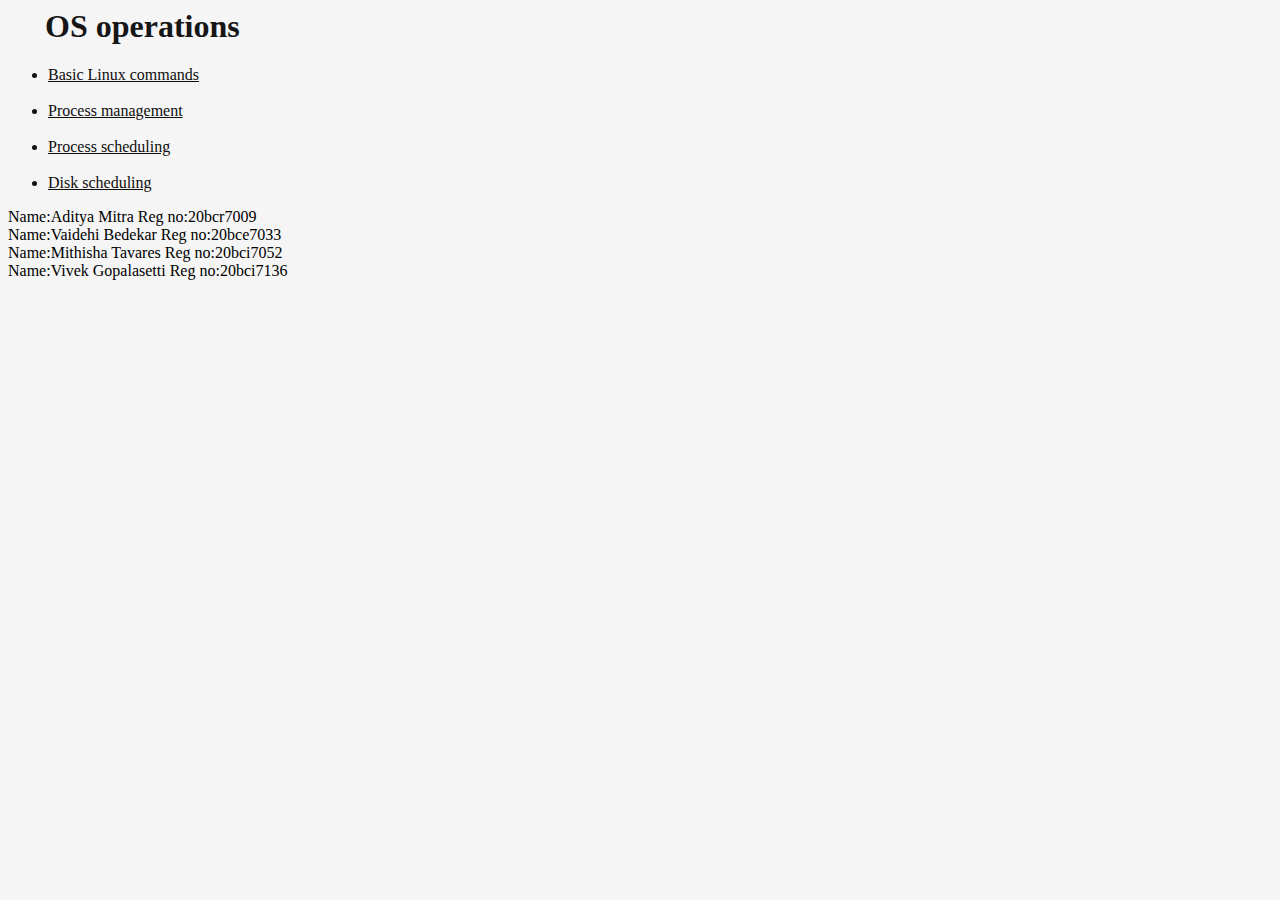
<file: index.html>
<html>
<head>
<title>OS Lab</title>
<style>
body{
    background-color: whitesmoke;

}
h1{
    margin-left: 37px;
    color: rgb(23, 22, 22);

    
}
li {
    color: rgb(19, 19, 19);
}
a:link {
  color: rgb(15, 14, 14);
}

/* visited link */
a:visited {
  color: green;
}

/* mouse over link */
a:hover {
  color: hotpink;
}

/* selected link */
a:active {
  color: blue;
}
</style>
</head>
<body>
    <div class="container">
        <h1>OS operations</h1>
        <ul>
            <li><a href="https://adityamitra5102.github.io/OSLab/basic_commands.html">Basic Linux commands</a></li>
            <br>
            <li><a href="https://adityamitra5102.github.io/OSLab/procmgmt.html">Process management</a></li>
            <br>
            <li><a href="https://adityamitra5102.github.io/OSLab/procsched.html">Process scheduling</a></li>
            <br>
            <li><a href="https://adityamitra5102.github.io/OSLab/disksheduling/index.html">Disk scheduling</a></li>
        </ul>
        <p>
            Name:Aditya Mitra 
            Reg no:20bcr7009
            <br>

            Name:Vaidehi Bedekar 
            Reg no:20bce7033
             <br>
            Name:Mithisha Tavares
            Reg no:20bci7052
            <br>
            Name:Vivek Gopalasetti
            Reg no:20bci7136
        </p>
        
            </div>
</body>
</html>
</file>
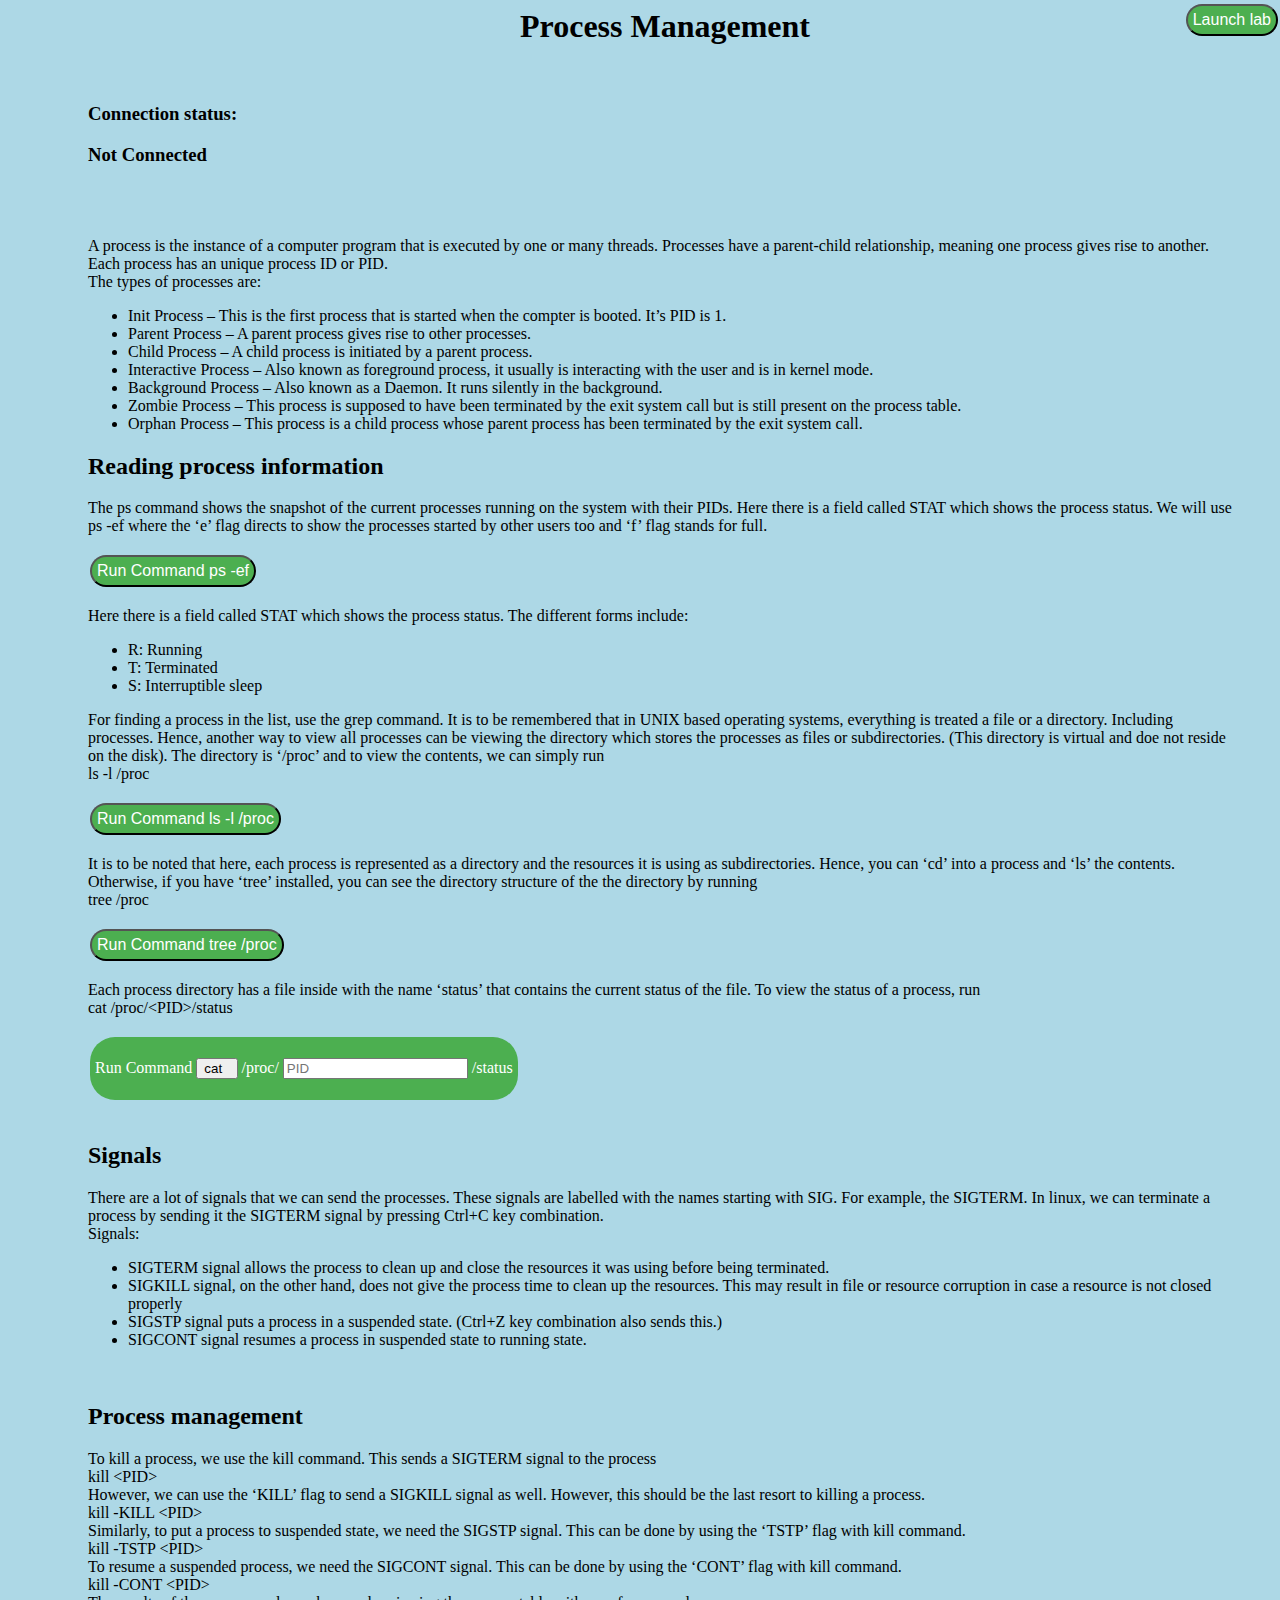
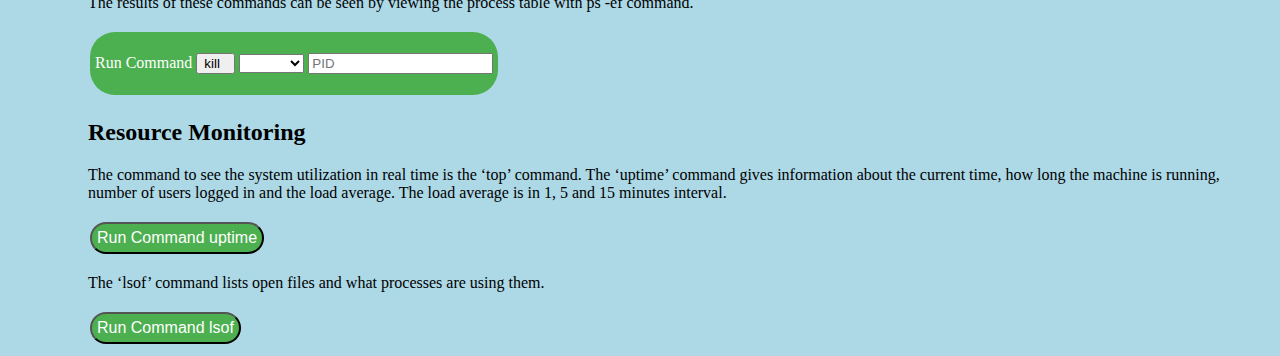
<file: procmgmt.html>
<html>
<head>
	<title>
		Process Management
	</title> 
	
<script>
	function exec(cmd,ta)
	{
		var str=document.getElementById("connection").innerHTML;
		if(str=='Not Connected')
		{
			alert('Not Connected to Lab');
		}
		else
		{
			theUrl='http://localhost:8082/runCommand?cmd='+encodeURIComponent(cmd)
			var xmlHttp = new XMLHttpRequest();
			xmlHttp.open( "GET", theUrl, false ); // false for synchronous request
			xmlHttp.send( null );
			var op= xmlHttp.responseText;
			document.getElementById(ta).value=op;
			document.getElementById(ta).style.display = 'block';
		}
	}
</script>

<script>
	function loadDoc() 
	{
		const xhttp = new XMLHttpRequest();
		xhttp.onload = function() {
			document.getElementById("connection").innerHTML = this.responseText;
		    }
		xhttp.open("GET", 'http://localhost:8082/checkconn', true);
		xhttp.send();
		xhttp.onerror= function(){document.getElementById("connection").innerHTML="Not Connected"};
	}
	
	setInterval(function(){
			
			loadDoc();},1000);
</script>

<script>
	function toClipboard()
	{
		navigator.clipboard.writeText('wget https://adityamitra5102.github.io/OSLab/process_management_backend/lab_backend.sh && sudo chmod +x lab_backend.sh && ./lab_backend.sh ');
		alert('Copied to clipboard');
	}
</script>

<style>
textarea{
	display: none;
}

.lab{
	background-color: #4CAF50;
	border-radius: 25px;
        color: white;
        padding: 5px 5px;
        text-align: center;
        text-decoration: none;
        display: inline-block;
        font-size: 16px;
        margin: 4px 2px;
        cursor: pointer;
}

/* The Modal (background) */
.modal {
  display: none; /* Hidden by default */
  position: fixed; /* Stay in place */
  z-index: 1; /* Sit on top */
  padding-top: 100px; /* Location of the box */
  left: 0;
  top: 0;
  width: 100%; /* Full width */
  height: 100%; /* Full height */
  overflow: auto; /* Enable scroll if needed */
  background-color: rgb(0,0,0); /* Fallback color */
  background-color: rgba(0,0,0,0.4); /* Black w/ opacity */
}

/* Modal Content */
.modal-content {
  background-color: #fefefe;
  margin: auto;
  padding: 20px;
  border: 1px solid #888;
  width: 80%;
}

/* The Close Button */
.close {
  color: #aaaaaa;
  float: right;
  font-size: 28px;
  font-weight: bold;
}

.close:hover,
.close:focus {
  color: #000;
  text-decoration: none;
  cursor: pointer;
}

body {
  background-color: lightblue;
  padding-right: 30px;
  padding-left: 80px;
}
</style>
</head>
<body>

<div>
<button id="myBtn" class='lab' style="position:absolute; top:0; right:0;" onClick="launchlab();"> Launch lab </button>
</div>


<!-- The Modal -->
<div id="myModal" class="modal">

  <!-- Modal content -->
  <div class="modal-content">
    <span class="close">&times;</span>
    <p>
    <h2>Instructions to initialize backend:</h2><br>
A backend is needed to for using the lab. Please follow the instructions to initialize the backend.<br>
<ul>
<li><b>If you are on Ubuntu or a Debian based distro:</b><br>

Open the terminal (Ctrl+Alt+T is a keyboard shortcut) and enter the following:<br><br>
 wget https://adityamitra5102.github.io/OSLab/process_management_backend/lab_backend.sh && sudo chmod +x lab_backend.sh && ./lab_backend.sh <br>
<button class='lab' onclick='toClipboard();'>Copy to clipboard</button><br>
Enter sudo password if prompted.</li><br>

<li><b>If you are on Windows 10 or 11:</b><br>

If you have a Ubuntu on WSL installed directly jump to the next step. If not, install Ubuntu on WSL using the guide <a href="https://ubuntu.com/tutorials/install-ubuntu-on-wsl2-on-windows-10" target="_blank">here</a>.
Open Ubuntu on WSL and enter the following command.<br><br>
 wget https://adityamitra5102.github.io/OSLab/process_management_backend/lab_backend.sh && sudo chmod +x lab_backend.sh && ./lab_backend.sh </br>
<button class='lab' onclick='toClipboard();'>Copy to clipboard</button><br></li>
 </ul>
    </p>
  </div>

</div>

<script>
// Get the modal
var modal = document.getElementById("myModal");

// Get the button that opens the modal
var btn = document.getElementById("myBtn");

// Get the <span> element that closes the modal
var span = document.getElementsByClassName("close")[0];

// When the user clicks the button, open the modal 
btn.onclick = function() {
  modal.style.display = "block";
}

// When the user clicks on <span> (x), close the modal
span.onclick = function() {
  modal.style.display = "none";
}

// When the user clicks anywhere outside of the modal, close it
window.onclick = function(event) {
  if (event.target == modal) {
    modal.style.display = "none";
  }
}
</script>


<H1><center> Process Management </center></H1><br>
<H3>Connection status: </H3><H3 id='connection'>Not Connected</H3>
<br><br>
<p>
A process is the instance of a computer program that is executed by one or many threads. Processes
have a parent-child relationship, meaning one process gives rise to another. Each process has an
unique process ID or PID.<br>
The types of processes are:<br>
<ul>
<li>Init Process – This is the first process that is started when the compter is booted. It’s PID is
1.</li>
<li>Parent Process – A parent process gives rise to other processes.</li>
<li>Child Process – A child process is initiated by a parent process.</li>
<li>Interactive Process – Also known as foreground process, it usually is interacting with the
user and is in kernel mode.</li>
<li>Background Process – Also known as a Daemon. It runs silently in the background.</li>
<li>Zombie Process – This process is supposed to have been terminated by the exit system call
but is still present on the process table.</li>
<li>Orphan Process – This process is a child process whose parent process has been terminated
by the exit system call.</li>
</ul>
</p>

<H2>Reading process information</H2>
<p>
The ps command shows the snapshot of the current processes running on the system with their
PIDs. Here there is a field called STAT which shows the process status.
We will use ps -ef where the ‘e’ flag directs to show the processes started by other users too and ‘f’
flag stands for full.
</p>
<div>
	<button  class='lab' onClick="exec('ps -ef','a1');"> Run Command ps -ef </button>
	<textarea id="a1" name="output" rows="50" cols="100" readonly></textarea>
</div>
<p>
Here there is a field called STAT which shows the process status. The different forms include:<br>
<ul>
<li>R: Running</li>
<li>T: Terminated</li>
<li>S: Interruptible sleep</li>
</ul>
For finding a process in the list, use the grep command.
It is to be remembered that in UNIX based operating systems, everything is treated a file or a
directory. Including processes. Hence, another way to view all processes can be viewing the
directory which stores the processes as files or subdirectories. (This directory is virtual and doe not
reside on the disk). The directory is ‘/proc’ and to view the contents, we can simply run<br>
ls -l /proc
</p>
<div>
	<button  class='lab' onClick="exec('ls -l /proc','a2');"> Run Command ls -l /proc </button>
	<textarea id="a2" name="output" rows="50" cols="100" readonly></textarea>
</div>
<p>
It is to be noted that here, each process is represented as a directory and the resources it is using as
subdirectories. Hence, you can ‘cd’ into a process and ‘ls’ the contents. Otherwise, if you have ‘tree’
installed, you can see the directory structure of the the directory by running<br>
tree /proc
</p>
<div>
	<button class='lab' onClick="exec('tree /proc','a3');"> Run Command tree /proc </button>
	<textarea id="a3" name="output" rows="50" cols="100" readonly></textarea>
</div>
<p>
Each process directory has a file inside with the name ‘status’ that contains the current status of the
file. To view the status of a process, run<br>
cat /proc/&lt;PID&gt;/status
</p>

<div>
	<div class='lab'>
	<p>Run Command
		<button onClick="catproc();"> cat &nbsp;</button> /proc/
		<input type='number' id='pid' placeholder='PID' size="6"> /status
	</p>
	<script>
	function catproc()
	{
		var cmd='cat /proc/';
		cmd=cmd+document.getElementById("pid").value+'/status';
		console.log(cmd)
		exec(cmd,'a6');
	}
	</script>
	</div>
	<textarea id="a6" name="output" rows="50" cols="100" readonly></textarea>
</div>



<br>
<h2>Signals</h2>
<p>
There are a lot of signals that we can send the processes. These signals are labelled with the names
starting with SIG. For example, the SIGTERM. In linux, we can terminate a process by sending it
the SIGTERM signal by pressing Ctrl+C key combination.<br>
Signals:<br>
<ul>
<li>SIGTERM signal allows the process to clean up and close the resources it was using before
being terminated.</li>
<li>SIGKILL signal, on the other hand, does not give the process time to clean up the resources.
This may result in file or resource corruption in case a resource is not closed properly</li>
<li>SIGSTP signal puts a process in a suspended state. (Ctrl+Z key combination also sends this.)</li>
<li>SIGCONT signal resumes a process in suspended state to running state.</li>
</ul>
</p>
<br>
<h2> Process management</h2>
<p>
To kill a process, we use the kill command. This sends a SIGTERM signal to the process<br>
kill &lt;PID&gt;<br>
However, we can use the ‘KILL’ flag to send a SIGKILL signal as well. However, this should be the
last resort to killing a process.<br>
kill -KILL &lt;PID&gt;<br>
Similarly, to put a process to suspended state, we need the SIGSTP signal. This can be done by
using the ‘TSTP’ flag with kill command.<br>
kill -TSTP &lt;PID&gt;<br>
To resume a suspended process, we need the SIGCONT signal. This can be done by using the
‘CONT’ flag with kill command.<br>
kill -CONT &lt;PID&gt;<br>
The results of these commands can be seen by viewing the process table with ps -ef command.

</p>
<div class='lab'>
	<p>Run Command
		<button onClick="killcmd();"> kill &nbsp;</button>
		<select name='flg' id='flg'>
			<option value='none'> </option>
			<option value='KILL'>-KILL</option>
			<option value='TSTP'>-TSTP</option>
			<option value='CONT'>-CONT</option>
		</select>
		<input type='number' id='pid' placeholder='PID' size="6">
	</p>
	<script>
	function killcmd()
	{
		var cmd='kill ';
		var flag=document.getElementById("flg").value;
		if (flag != 'none')
		{
			cmd=cmd+'-'+flag+' '
		}
		cmd=cmd+document.getElementById("pid").value;
		console.log(cmd)
		exec(cmd,'');
	}
	</script>
</div>
<h2>Resource Monitoring</h2>
<p>
The command to see the system utilization in real time is the ‘top’ command.
The ‘uptime’ command gives information about the current time, how long the machine is running,
number of users logged in and the load average. The load average is in 1, 5 and 15 minutes interval.
</p>
<div>
	<button class='lab' onClick="exec('uptime','a4');"> Run Command uptime </button>
	<textarea id="a4" name="output" rows="2" cols="100" readonly></textarea>
</div>
<p>
The ‘lsof’ command lists open files and what processes are using them.
</p>
<div>
	<button class='lab' onClick="exec('lsof','a5');"> Run Command lsof </button>
	<textarea id="a5" name="output" rows="50" cols="100" readonly></textarea>
</div>

</body>
</html>
</file>
